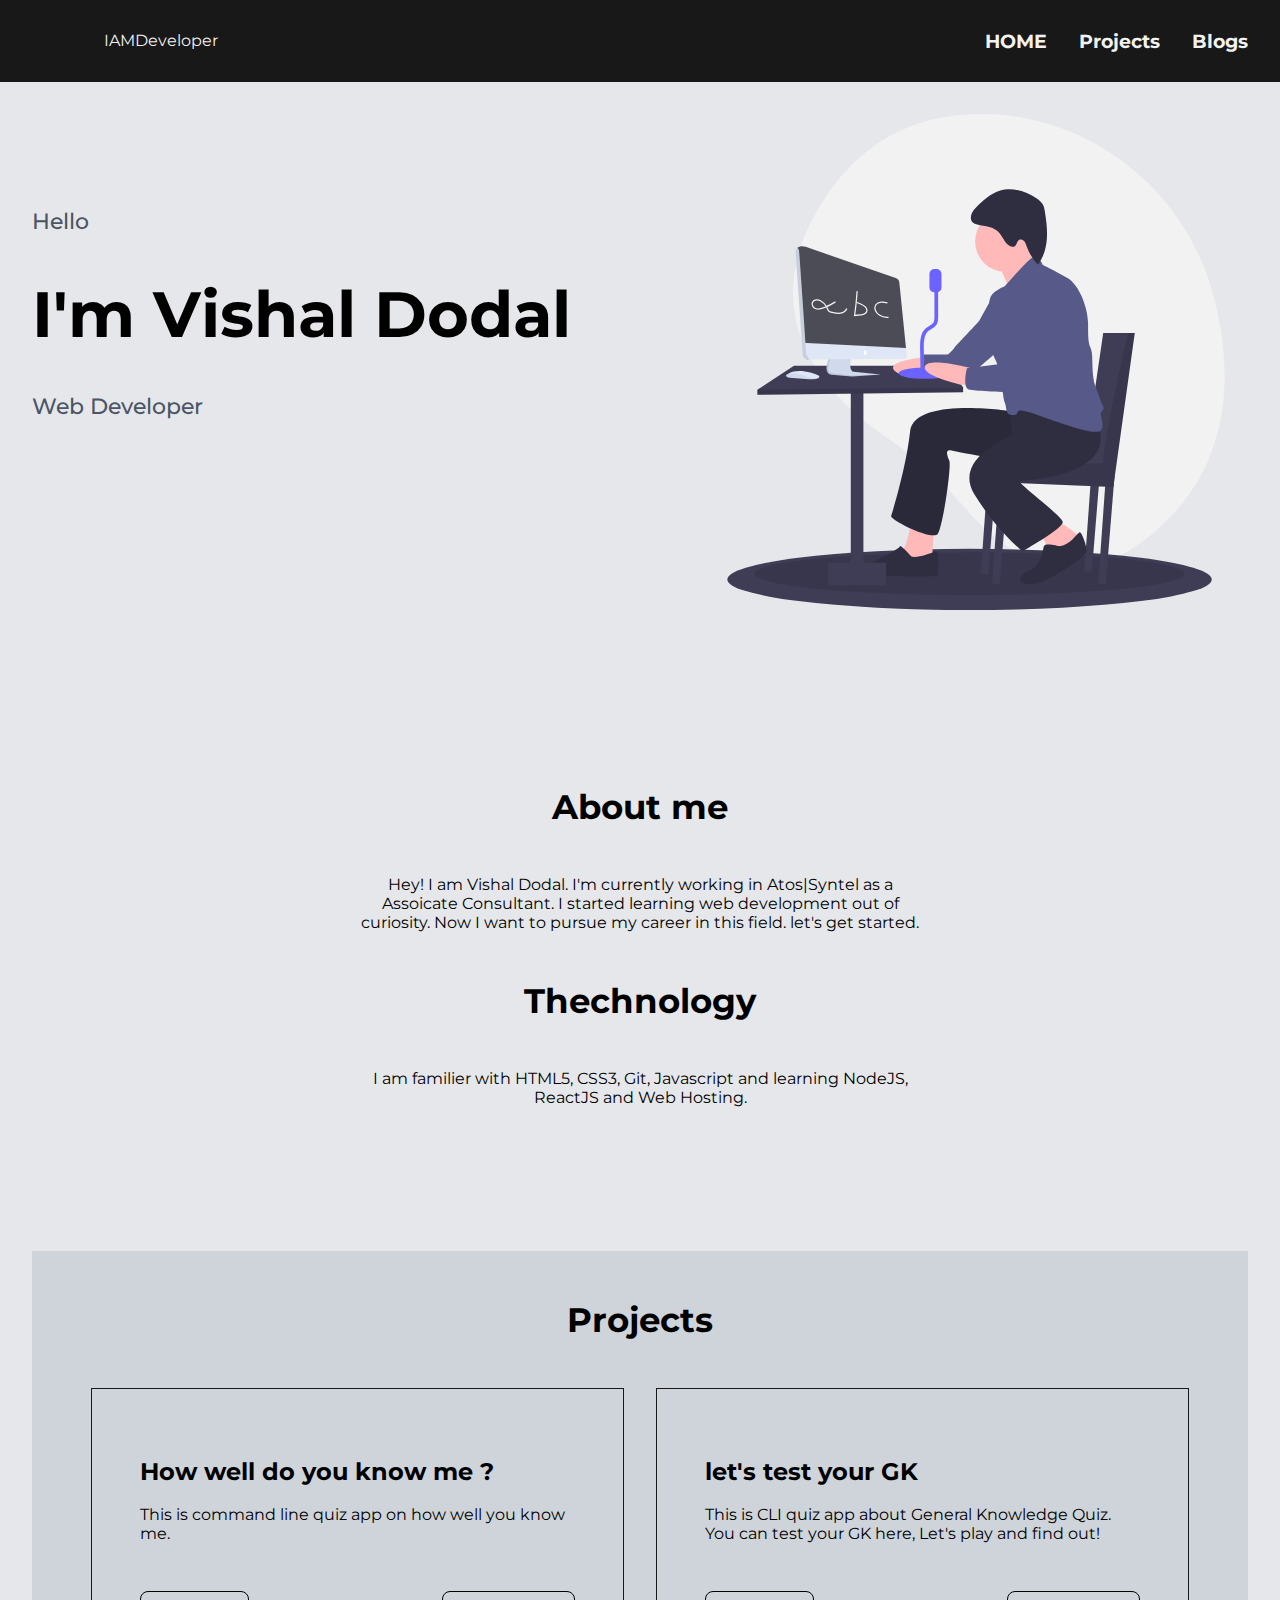
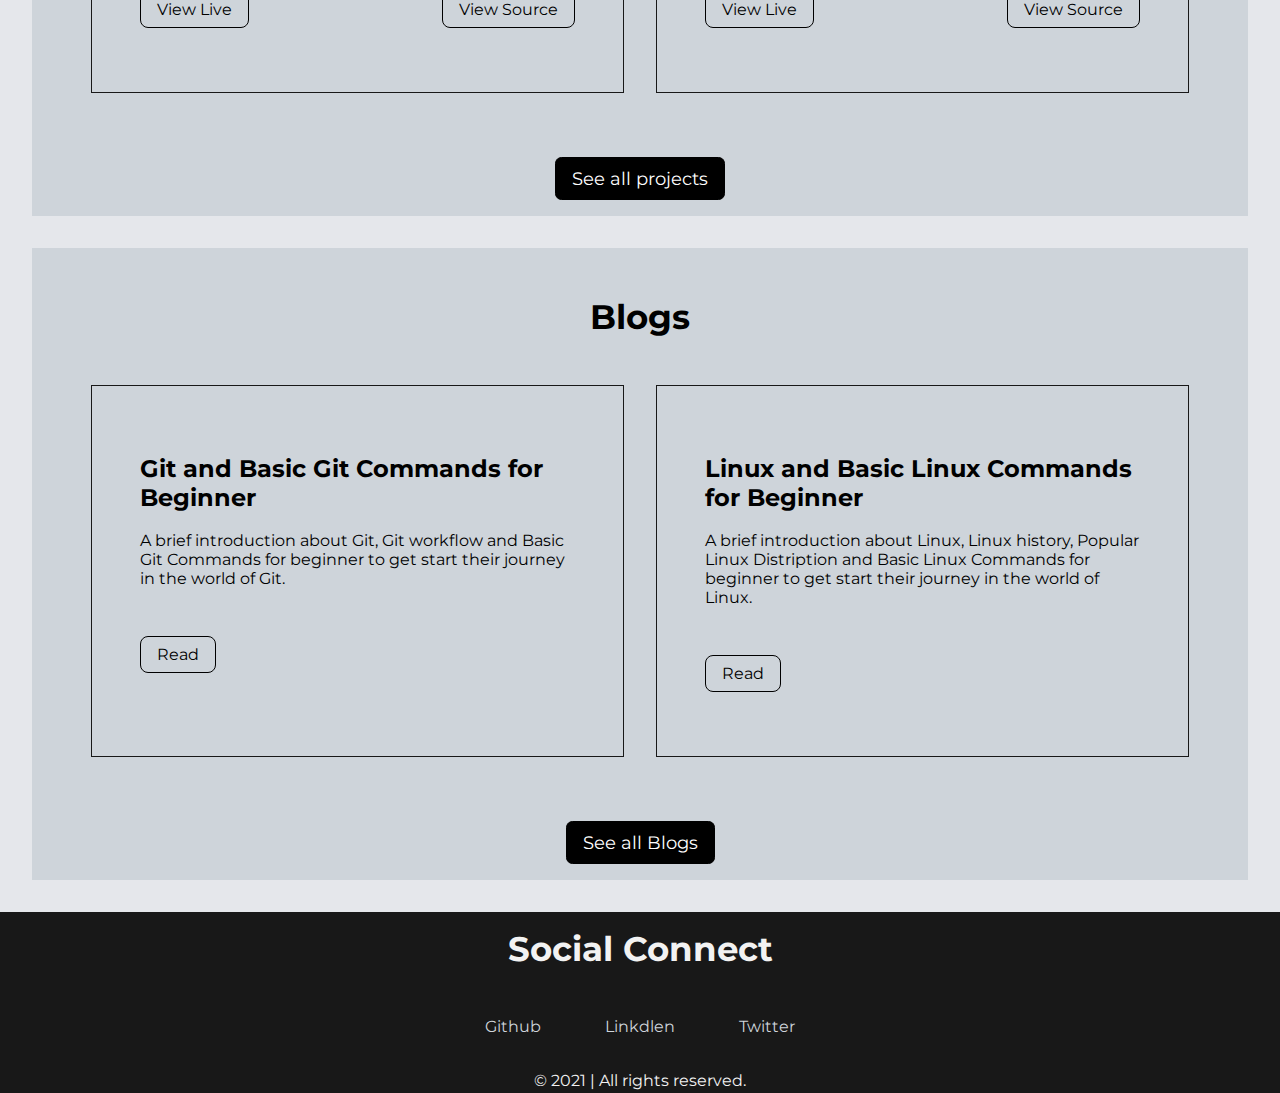
<file: index.html>
<!DOCTYPE html>
<html lang="en">
  <head>
    <meta charset="UTF-8" />
    <meta name="viewport" content="width=device-width, initial-scale=1.0" />
    <title>Vishal | home</title>
    <link rel="stylesheet" href="styles.css" />
  </head>
  <body>
    <nav class="navigation">
      <div class="nav-div">
        <ul class="item-list nav-collection">
          <li class="nav-logo">IAMDeveloper</li>
          <li class="list-inline">
            <a href="index.html" class="active">Home</a>
          </li>
          <li class="list-inline">
            <a href="projects.html">Projects</a>
          </li>
          <li class="list-inline"><a href="blogs.html">Blogs</a></li>
        </ul>
      </div>
    </nav>

    <!-- section of heading -->
    <section class="section">
      <div class="coloum data">
        <h4 class="text-h4">Hello</h4>
        <h1 class="text-h1">I'm Vishal Dodal</h1>
        <h4 class="text-h4">Web Developer</h4>
      </div>
      <div class="coloum data-img">
        <img src="images/hero.svg" class="img" />
      </div>
    </section>

    <!-- section of about -->
    <section class="about-section">
      <div class="div-color1">
        <div class="about-div">
          <h2 class="title">About me</h2>
          <p class="paragraph">
            Hey! I am Vishal Dodal. I'm currently working in Atos|Syntel as a
            Assoicate Consultant. I started learning web development out of
            curiosity. Now I want to pursue my career in this field. let's get
            started.
          </p>
        </div>
      </div>

      <div class="div-color2">
        <div class="about-div">
          <h2 class="title">Thechnology</h2>
          <p class="paragraph">
            I am familier with HTML5, CSS3, Git, Javascript and learning NodeJS,
            ReactJS and Web Hosting.
          </p>
        </div>
      </div>
    </section>

    <!-- Projects -->

    <div class="work-outerspace">
      <h1 class="title">Projects</h1>

      <div class="work-space">
        <div class="work-card">
          <div class="work-info">
            <h2>How well do you know me ?</h2>

            <p>This is command line quiz app on how well you know me.</p>
            <div class="work-viewbtn">
              <a
                href="https://replit.com/@vish8/How-well-you-know-me?embed=1&output=1#index.js"
                class="work-a button"
                target="_blank"
                >View Live</a
              >
              <a
                href="https://github.com/vishal804/cli-quiz-main"
                class="work-a button"
                target="_blank"
                >View Source</a
              >
            </div>
          </div>
        </div>

        <div class="work-card">
          <div class="work-info">
            <h2>let's test your GK</h2>
            <p>
              This is CLI quiz app about General Knowledge Quiz. You can test
              your GK here, Let's play and find out!
            </p>
            <div class="work-viewbtn">
              <a
                href="https://replit.com/@vish8/cli-quiz?embed=1&output=1#index.js"
                class="work-a button"
                target="_blank"
                >View Live</a
              >
              <a
                href="https://github.com/vishal804/cli-quiz"
                class="work-a button"
                target="_blank"
                target="_blank"
                >View Source</a
              >
            </div>
          </div>
        </div>
      </div>
      <div class="work-div">
        <a href="projects.html" class="work-btn">See all projects</a>
      </div>
    </div>

    <!-- Blogs -->

    <div class="work-outerspace">
      <h1 class="title">Blogs</h1>

      <div class="work-space">
        <div class="work-card">
          <div class="work-info">
            <h2>Git and Basic Git Commands for Beginner</h2>
            <p>
              A brief introduction about Git, Git workflow and Basic Git
              Commands for beginner to get start their journey in the world of
              Git.
            </p>
            <div class="work-viewbtn">
              <a
                href="/blogs/blogGit.html"
                class="work-a button"
                target="_blank"
                >Read</a
              >
            </div>
          </div>
        </div>

        <div class="work-card">
          <div class="work-info">
            <h2>Linux and Basic Linux Commands for Beginner</h2>
            <p>
              A brief introduction about Linux, Linux history, Popular Linux
              Distription and Basic Linux Commands for beginner to get start
              their journey in the world of Linux.
            </p>
            <div class="work-viewbtn">
              <a
                href="/blogs/blogLinux.html"
                class="work-a button"
                target="_blank"
                >Read</a
              >
            </div>
          </div>
        </div>
      </div>
      <div class="work-div">
        <a href="blogs.html" class="work-btn">See all Blogs</a>
      </div>
    </div>

    <footer class="footer">
      <h1 class="title1">Social Connect</h1>
      <div>
        <ul class="footer-ul">
          <li>
            <a
              href="https://github.com/vishal804"
              class="footer-li"
              target="_blank"
              >Github</a
            >
          </li>
          <li>
            <a
              href="https://www.linkedin.com/in/vishal-dodal"
              class="footer-li"
              target="_blank"
              >Linkdlen</a
            >
          </li>
          <li>
            <a
              href="https://twitter.com/vish8004"
              class="footer-li"
              target="_blank"
              >Twitter</a
            >
          </li>
        </ul>
      </div>

      <div class="rights">
        <p>© 2021 | All rights reserved.</p>
      </div>
    </footer>
  </body>
</html>
</file>
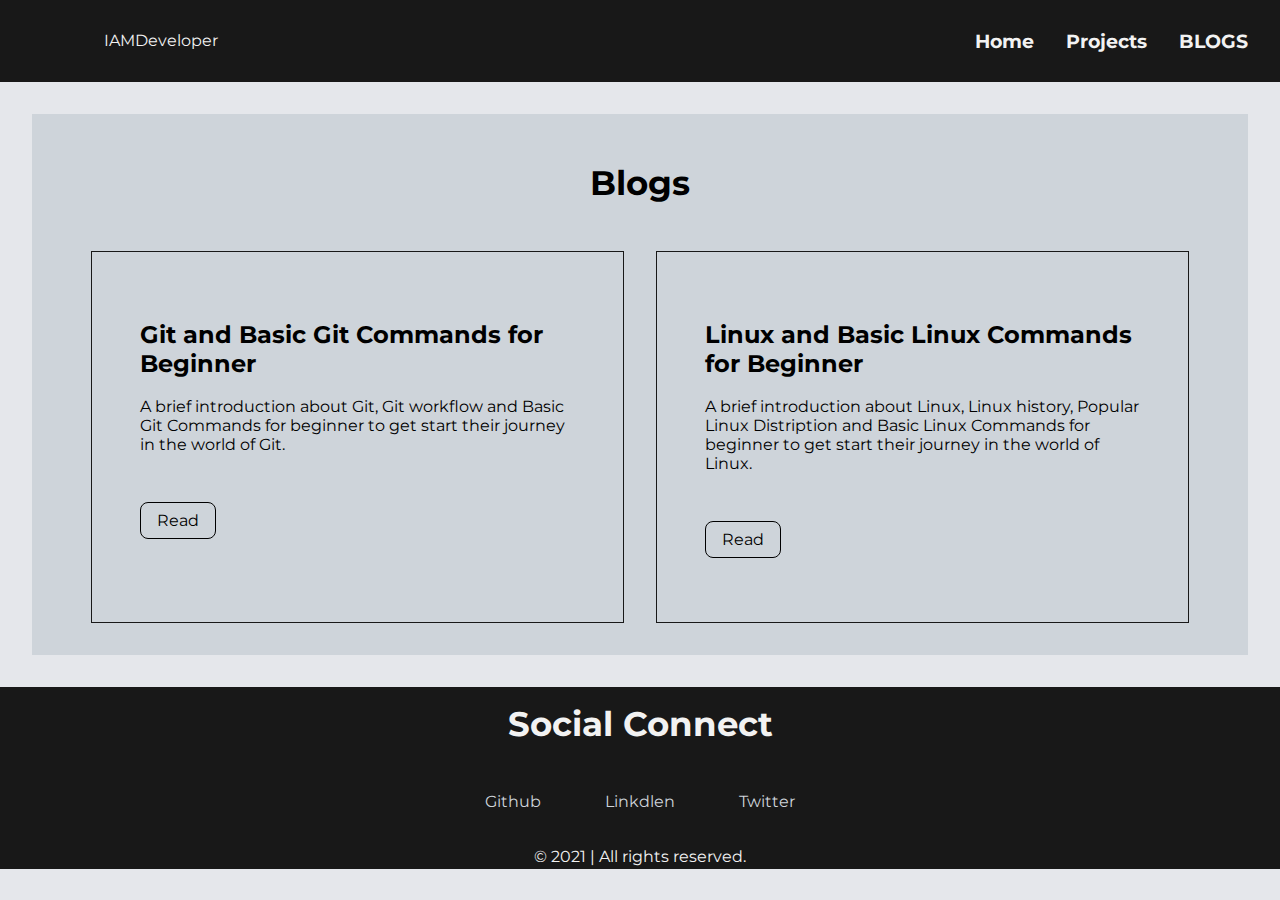
<file: blogs.html>
<!DOCTYPE html>
<html lang="en">
  <head>
    <meta charset="UTF-8" />
    <meta name="viewport" content="width=device-width, initial-scale=1.0" />
    <title>Vishal | blogs</title>
    <link rel="stylesheet" href="styles.css" />
  </head>
  <body>
    <nav class="navigation">
      <div class="nav-div">
        <ul class="item-list nav-collection">
          <li class="nav-logo">IAMDeveloper</li>
          <li class="list-inline">
            <a href="index.html">Home</a>
          </li>
          <li class="list-inline">
            <a href="projects.html">Projects</a>
          </li>
          <li class="list-inline">
            <a href="blogs.html" class="active">Blogs</a>
          </li>
        </ul>
      </div>
    </nav>

    <div class="work-outerspace">
      <h1 class="title">Blogs</h1>

      <div class="work-space">
        <div class="work-card">
          <div class="work-info">
            <h2>Git and Basic Git Commands for Beginner</h2>
            <p>
              A brief introduction about Git, Git workflow and Basic Git
              Commands for beginner to get start their journey in the world of
              Git.
            </p>
            <div class="work-viewbtn">
              <a
                href="/blogs/blogGit.html"
                class="work-a button"
                target="_blank"
                >Read</a
              >
            </div>
          </div>
        </div>

        <div class="work-card">
          <div class="work-info">
            <h2>Linux and Basic Linux Commands for Beginner</h2>
            <p>
              A brief introduction about Linux, Linux history, Popular Linux
              Distription and Basic Linux Commands for beginner to get start
              their journey in the world of Linux.
            </p>
            <div class="work-viewbtn">
              <a
                href="/blogs/blogLinux.html"
                class="work-a button"
                target="_blank"
                >Read</a
              >
            </div>
          </div>
        </div>
        <!-- add more blog here start -->

        <!-- add more blog here end -->
      </div>
    </div>

    <!-- footer -->

    <footer class="footer">
      <h1 class="title1">Social Connect</h1>
      <div>
        <ul class="footer-ul">
          <li>
            <a
              href="https://github.com/vishal804"
              class="footer-li"
              target="_blank"
              >Github</a
            >
          </li>
          <li>
            <a
              href="https://www.linkedin.com/in/vishal-dodal"
              class="footer-li"
              target="_blank"
              >Linkdlen</a
            >
          </li>
          <li>
            <a
              href="https://twitter.com/vish8004"
              class="footer-li"
              target="_blank"
              >Twitter</a
            >
          </li>
        </ul>
      </div>

      <div class="rights">
        <p>© 2021 | All rights reserved.</p>
      </div>
    </footer>
  </body>
</html>
</file>
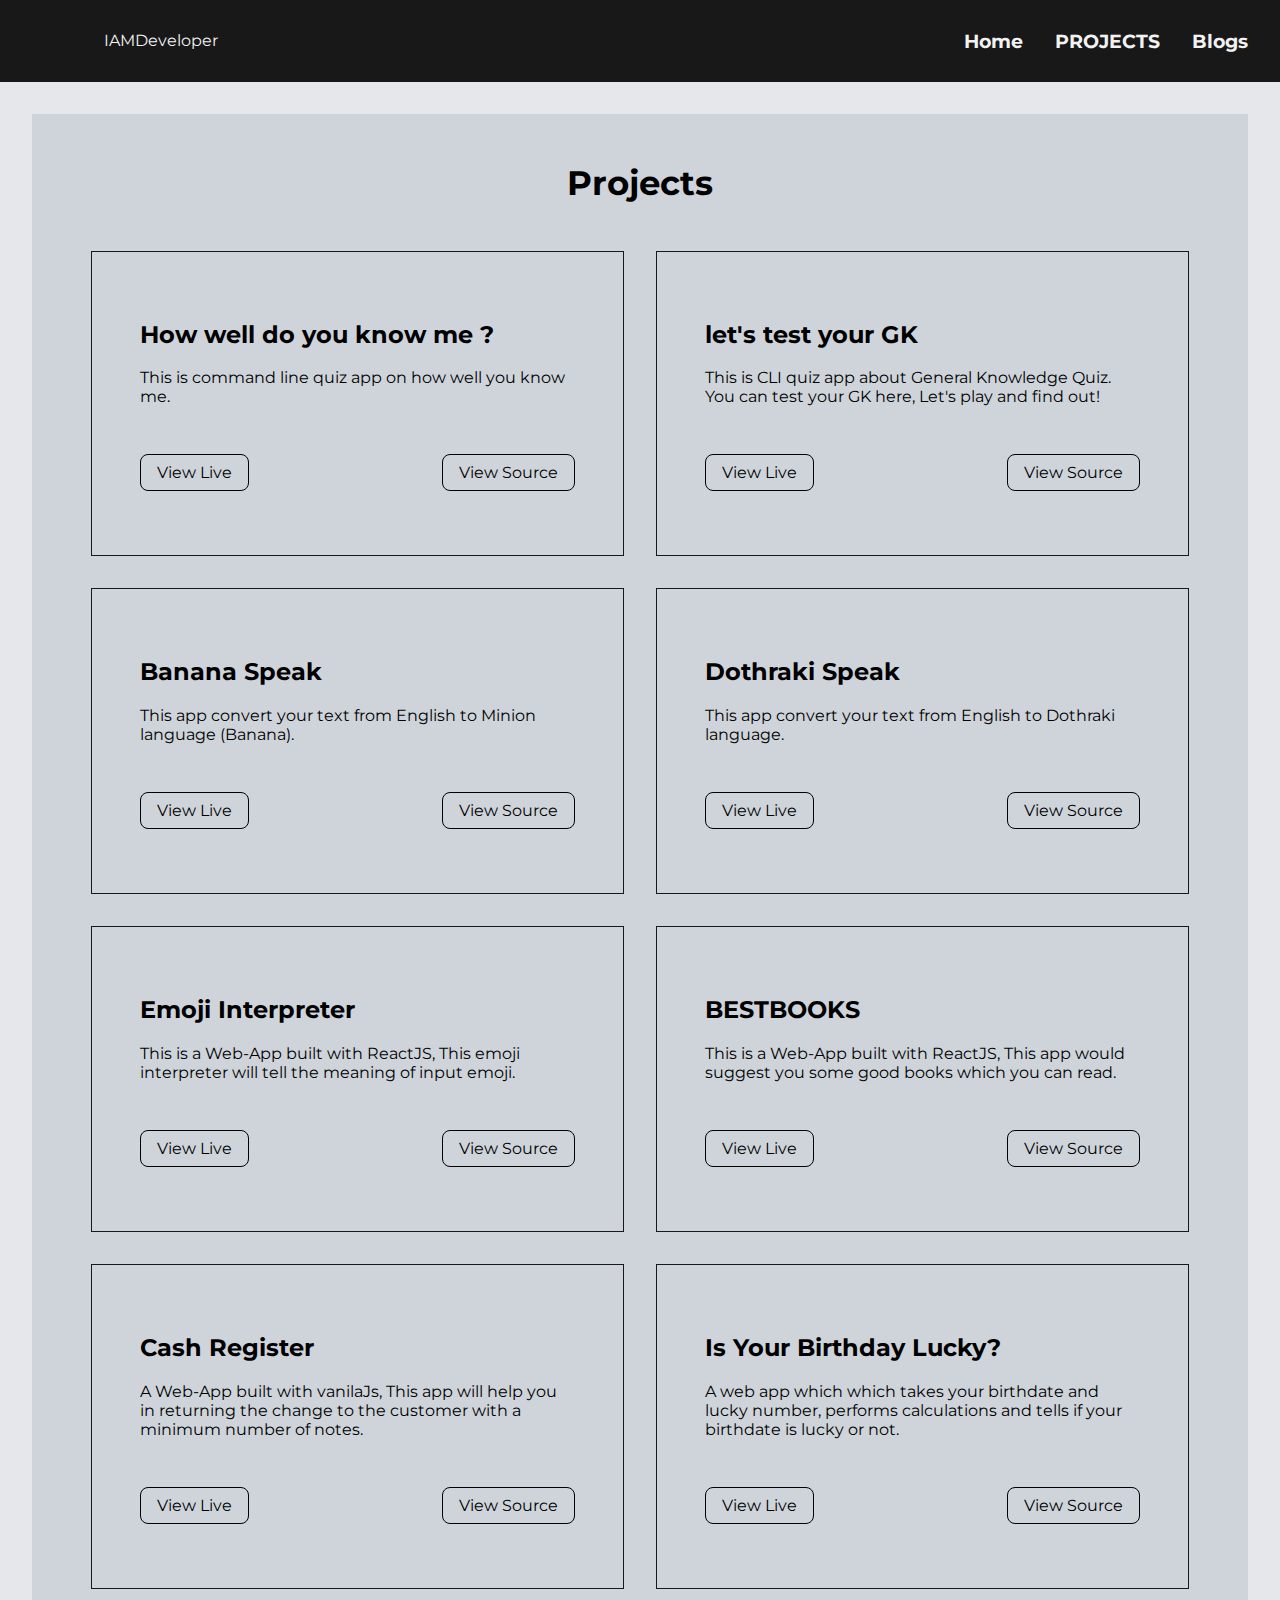
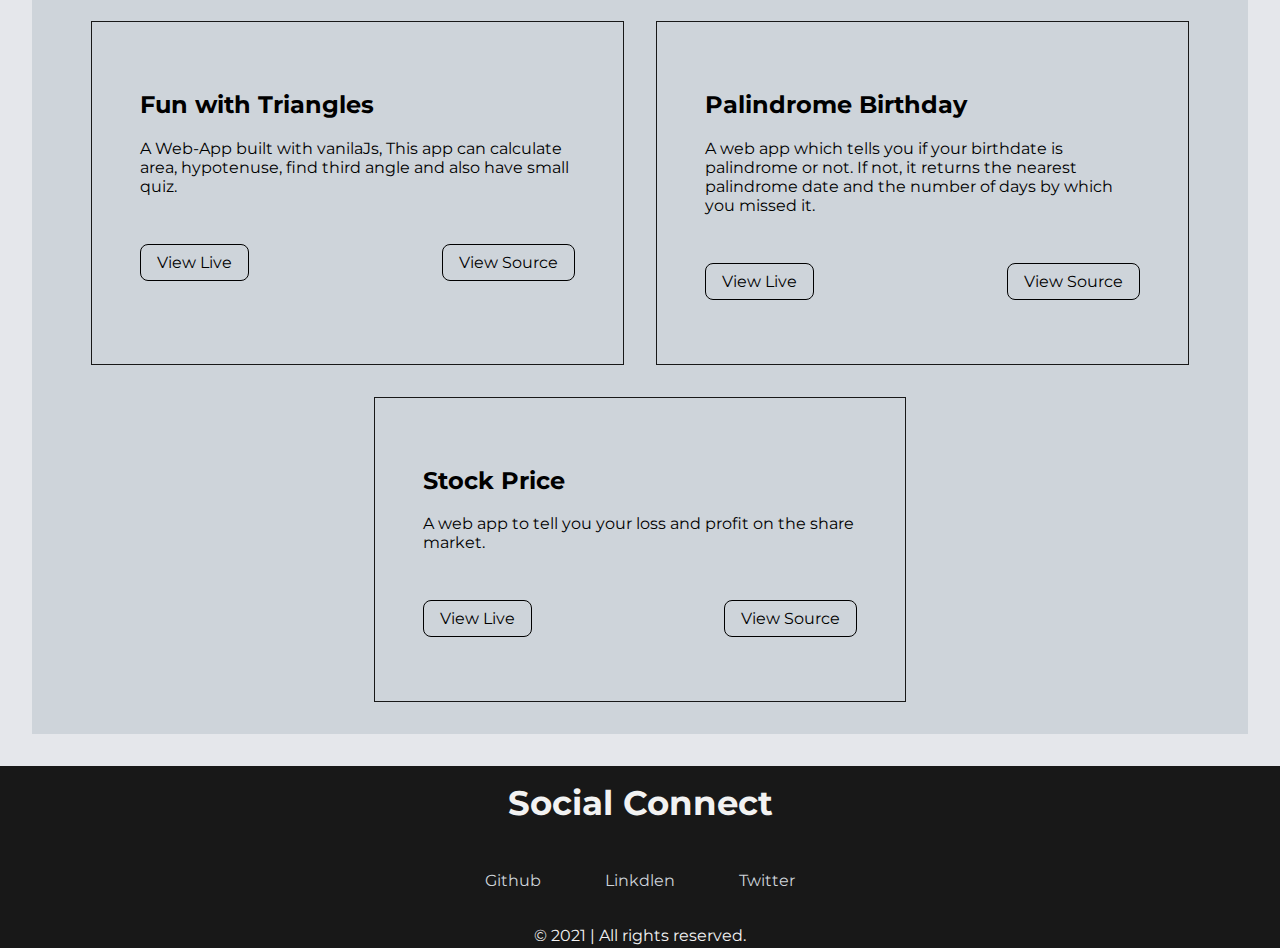
<file: projects.html>
<!DOCTYPE html>
<html lang="en">
  <head>
    <meta charset="UTF-8" />
    <meta name="viewport" content="width=device-width, initial-scale=1.0" />
    <title>Vishal | projects</title>
    <link rel="stylesheet" href="styles.css" />
  </head>
  <body>
    <!-- Navigation -->
    <nav class="navigation">
      <div class="nav-div">
        <ul class="item-list nav-collection">
          <li class="nav-logo">IAMDeveloper</li>
          <li class="list-inline">
            <a href="index.html">Home</a>
          </li>
          <li class="list-inline">
            <a href="projects.html" class="active">Projects</a>
          </li>
          <li class="list-inline"><a href="blogs.html">Blogs</a></li>
        </ul>
      </div>
    </nav>

    <!-- projects -->

    <section>
      <div class="work-outerspace">
        <h1 class="title">Projects</h1>

        <div class="work-space">
          <div class="work-card">
            <div class="work-info">
              <h2>How well do you know me ?</h2>
              <p>This is command line quiz app on how well you know me.</p>
              <div class="work-viewbtn">
                <a
                  href="https://replit.com/@vish8/How-well-you-know-me?embed=1&output=1#index.js"
                  class="work-a button"
                  target="_blank"
                  >View Live</a
                >
                <a
                  href="https://github.com/vishal804/cli-quiz-main"
                  class="work-a button"
                  target="_blank"
                  >View Source</a
                >
              </div>
            </div>
          </div>

          <div class="work-card">
            <div class="work-info">
              <h2>let's test your GK</h2>
              <p>
                This is CLI quiz app about General Knowledge Quiz. You can test
                your GK here, Let's play and find out!
              </p>
              <div class="work-viewbtn">
                <a
                  href="https://replit.com/@vish8/cli-quiz?embed=1&output=1#index.js"
                  class="work-a button"
                  target="_blank"
                  >View Live</a
                >
                <a
                  href="https://github.com/vishal804/cli-quiz"
                  class="work-a button"
                  target="_blank"
                  >View Source</a
                >
              </div>
            </div>
          </div>

          <!-- add projects here -->

          <div class="work-card">
            <div class="work-info">
              <h2>Banana Speak</h2>
              <p>
                This app convert your text from English to Minion language
                (Banana).
              </p>
              <div class="work-viewbtn">
                <a
                  href="https://minionbanana-speak.netlify.app/"
                  class="work-a button"
                  target="_blank"
                  >View Live</a
                >
                <a
                  href="https://github.com/vishal804/banana_speak"
                  class="work-a button"
                  target="_blank"
                  >View Source</a
                >
              </div>
            </div>
          </div>

          <div class="work-card">
            <div class="work-info">
              <h2>Dothraki Speak</h2>
              <p>
                This app convert your text from English to Dothraki language.
              </p>
              <div class="work-viewbtn">
                <a
                  href="https://talk-dothraki.netlify.app/"
                  class="work-a button"
                  target="_blank"
                  >View Live</a
                >
                <a
                  href="https://github.com/vishal804/dothraki_speak"
                  class="work-a button"
                  target="_blank"
                  >View Source</a
                >
              </div>
            </div>
          </div>

          <div class="work-card">
            <div class="work-info">
              <h2>Emoji Interpreter</h2>
              <p>
                This is a Web-App built with ReactJS, This emoji interpreter
                will tell the meaning of input emoji.
              </p>
              <div class="work-viewbtn">
                <a
                  href="https://emoji-interperter.netlify.app/"
                  class="work-a button"
                  target="_blank"
                  >View Live</a
                >
                <a
                  href="https://github.com/vishal804/emoji-interperter"
                  class="work-a button"
                  target="_blank"
                  >View Source</a
                >
              </div>
            </div>
          </div>

          <div class="work-card">
            <div class="work-info">
              <h2>BESTBOOKS</h2>
              <p>
                This is a Web-App built with ReactJS, This app would suggest you
                some good books which you can read.
              </p>
              <div class="work-viewbtn">
                <a
                  href="https://booksbest.netlify.app/"
                  class="work-a button"
                  target="_blank"
                  >View Live</a
                >
                <a
                  href="https://github.com/vishal804/book-recommendation"
                  class="work-a button"
                  target="_blank"
                  >View Source</a
                >
              </div>
            </div>
          </div>

          <div class="work-card">
            <div class="work-info">
              <h2>Cash Register</h2>
              <p>
                A Web-App built with vanilaJs, This app will help you in
                returning the change to the customer with a minimum number of
                notes.
              </p>
              <div class="work-viewbtn">
                <a
                  href="https://cashcashregister.netlify.app/"
                  class="work-a button"
                  target="_blank"
                  >View Live</a
                >
                <a
                  href="https://github.com/vishal804/cash-register"
                  class="work-a button"
                  target="_blank"
                  >View Source</a
                >
              </div>
            </div>
          </div>

          <div class="work-card">
            <div class="work-info">
              <h2>Is Your Birthday Lucky?</h2>
              <p>
                A web app which which takes your birthdate and lucky number,
                performs calculations and tells if your birthdate is lucky or
                not.
              </p>
              <div class="work-viewbtn">
                <a
                  href="https://yourbirthday.netlify.app/"
                  class="work-a button"
                  target="_blank"
                  >View Live</a
                >
                <a
                  href="https://github.com/vishal804/is-your-birthday-lucky"
                  class="work-a button"
                  target="_blank"
                  >View Source</a
                >
              </div>
            </div>
          </div>

          <div class="work-card">
            <div class="work-info">
              <h2>Fun with Triangles</h2>
              <p>
                A Web-App built with vanilaJs, This app can calculate area,
                hypotenuse, find third angle and also have small quiz.
              </p>
              <div class="work-viewbtn">
                <a
                  href="https://trianglewithfun.netlify.app/"
                  class="work-a button"
                  target="_blank"
                  >View Live</a
                >
                <a
                  href="https://github.com/vishal804/fun-with-triangle"
                  class="work-a button"
                  target="_blank"
                  >View Source</a
                >
              </div>
            </div>
          </div>

          <div class="work-card">
            <div class="work-info">
              <h2>Palindrome Birthday</h2>
              <p>
                A web app which tells you if your birthdate is palindrome or
                not. If not, it returns the nearest palindrome date and the
                number of days by which you missed it.
              </p>
              <div class="work-viewbtn">
                <a
                  href="https://yourbirthdaypalindrome.netlify.app/"
                  class="work-a button"
                  target="_blank"
                  >View Live</a
                >
                <a
                  href="https://github.com/vishal804/palindrome-birthday"
                  class="work-a button"
                  target="_blank"
                  >View Source</a
                >
              </div>
            </div>
          </div>

          <div class="work-card">
            <div class="work-info">
              <h2>Stock Price</h2>
              <p>
                A web app to tell you your loss and profit on the share market.
              </p>
              <div class="work-viewbtn">
                <a
                  href="https://pricestock.netlify.app/"
                  class="work-a button"
                  target="_blank"
                  >View Live</a
                >
                <a
                  href="https://github.com/vishal804/stock-price"
                  class="work-a button"
                  target="_blank"
                  >View Source</a
                >
              </div>
            </div>
          </div>

          <!-- add projects here -->
        </div>
      </div>
    </section>

    <footer class="footer">
      <h1 class="title1">Social Connect</h1>
      <div>
        <ul class="footer-ul">
          <li>
            <a
              href="https://github.com/vishal804"
              class="footer-li"
              target="_blank"
              >Github</a
            >
          </li>
          <li>
            <a
              href="https://www.linkedin.com/in/vishal-dodal"
              class="footer-li"
              target="_blank"
              >Linkdlen</a
            >
          </li>
          <li>
            <a
              href="https://twitter.com/vish8004"
              class="footer-li"
              target="_blank"
              >Twitter</a
            >
          </li>
        </ul>
      </div>

      <div class="rights">
        <p>© 2021 | All rights reserved.</p>
      </div>
    </footer>
  </body>
</html>
</file>
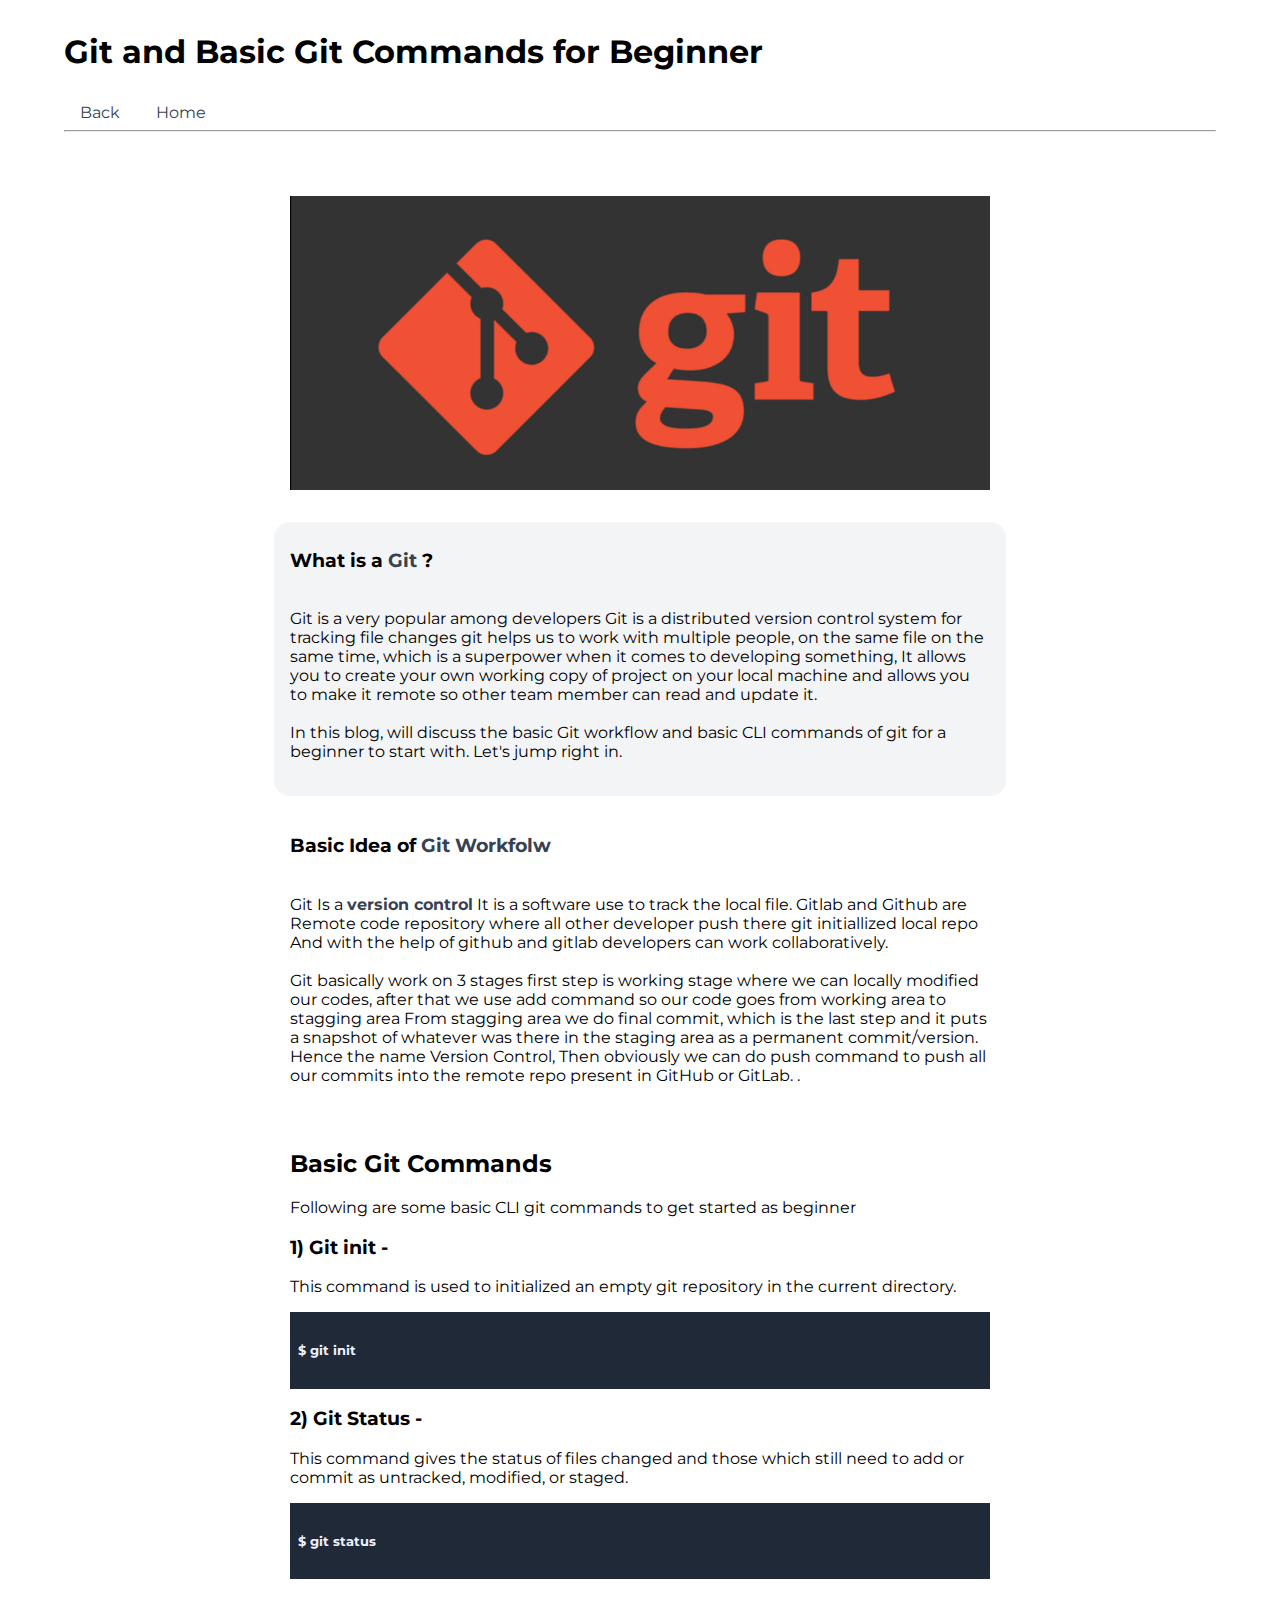
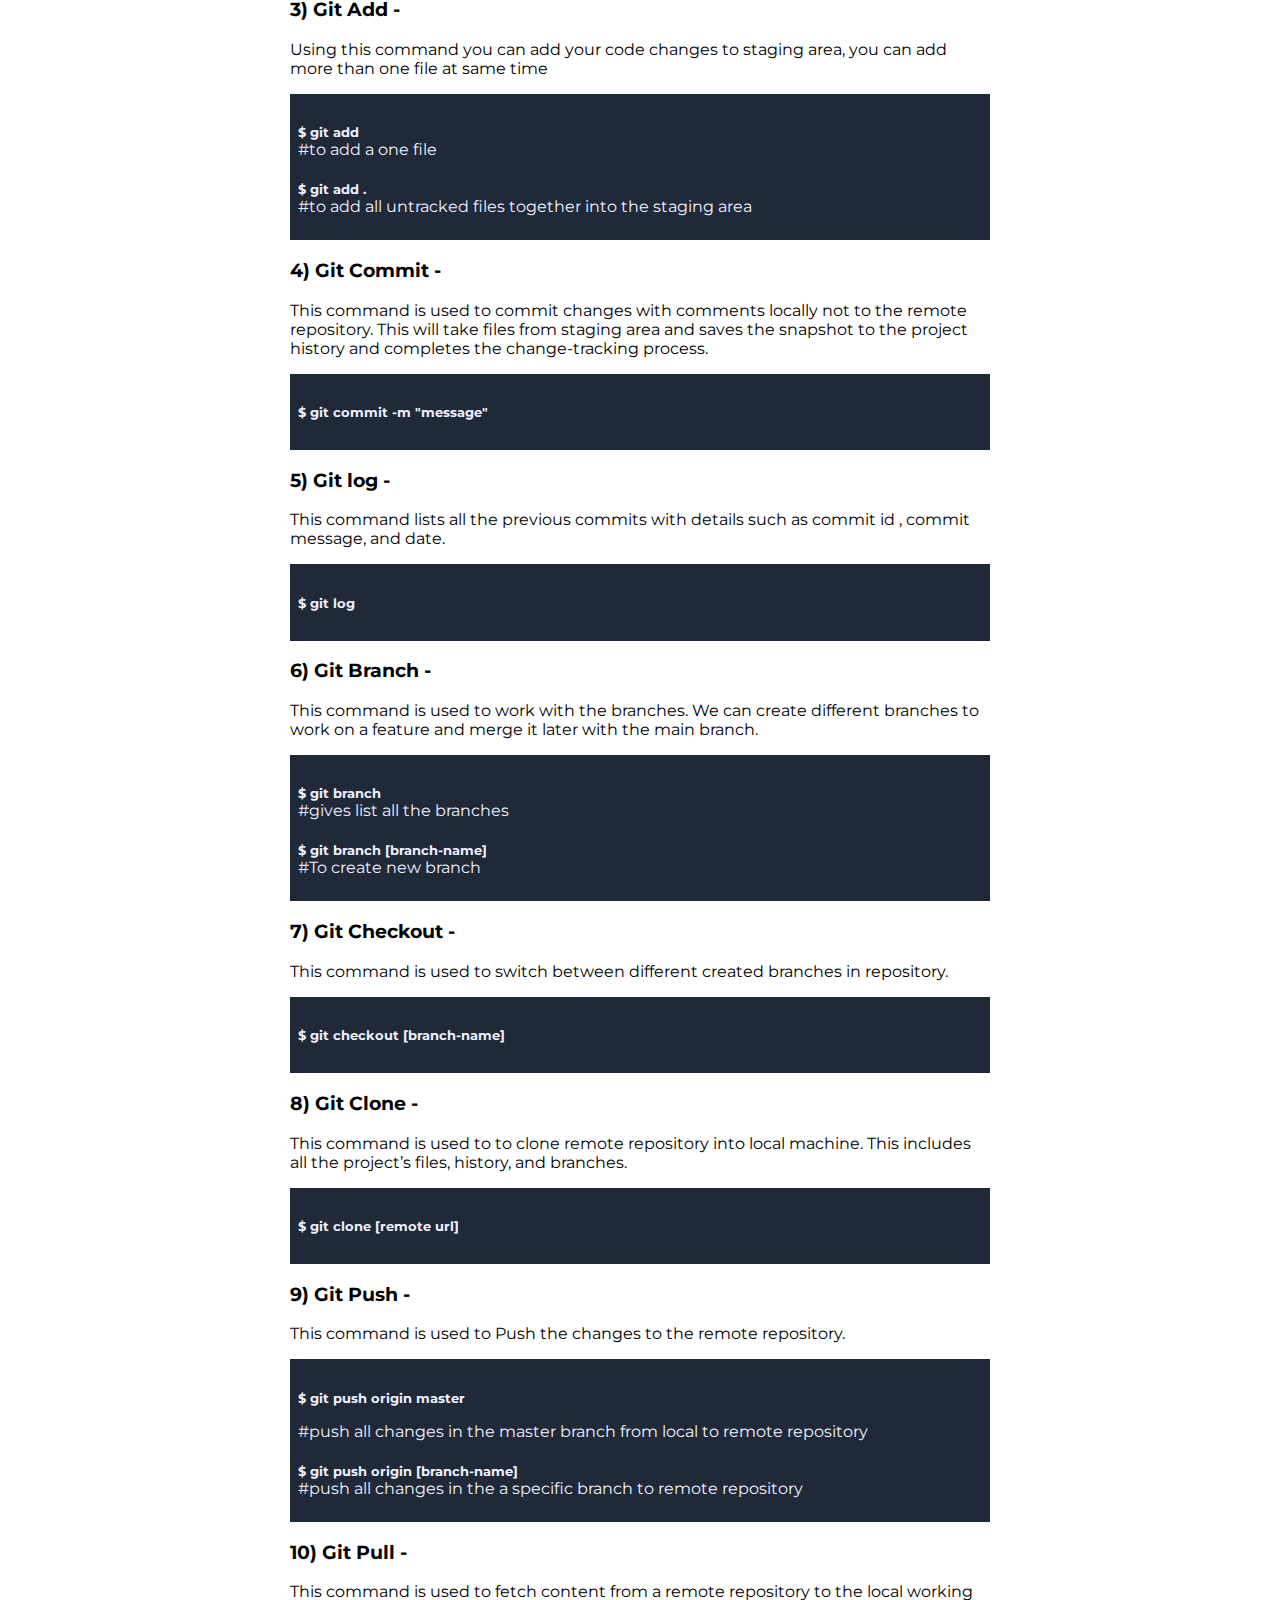
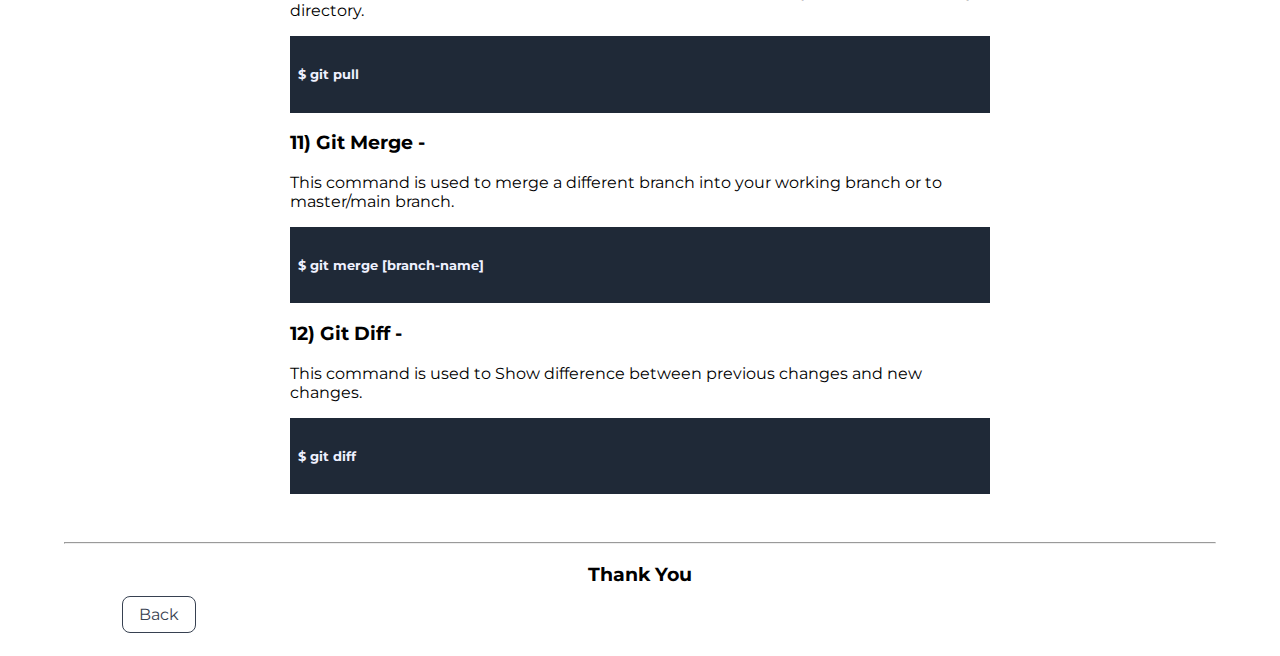
<file: blogs/blogGit.html>
<!DOCTYPE html>
<html lang="en">
<head>
    <meta charset="UTF-8">
    <meta http-equiv="X-UA-Compatible" content="IE=edge">
    <meta name="viewport" content="width=device-width, initial-scale=1.0">
    <title>Git</title>
    <link rel="stylesheet" href="blogstyles.css" />
</head>
<body>
    
    <header class="blog-heading-section">
        <h1 class="blog-heading-section">Git and Basic Git Commands for Beginner</h1>
        
        <div>
            <a class="button-heading" href="/blogs.html">Back</a>
            <a class="button-heading" target="blank" href="/index.html">Home</a>
            <hr >
        </div>
    </header>

    <section class="hero">
        <img class="blog-img" src="git.png" alt="Image will appear shortly">
    </section>


    <div class = "container ow container-center " style="padding-top: 0.5rem;">    
         <div>
                <!-- <small class = "blog-meta">22 August</small> -->
                <p>
                    <h3>What is a <span class="highlight">Git</span> ? </h3>  <br>
                    Git is a very popular among developers Git is a distributed version control system for tracking file changes  git helps us to work with multiple people, on the same file on the same time, which is a superpower when it comes to developing something, It allows you to create your own working copy of project on your local machine and allows you to make it remote so other team member can read and update it. <br>
                    <br>
                    In this blog, will discuss the basic Git workflow and basic CLI commands of git for a beginner to start with. Let's jump right in.
                </p>
                <br>
    
            </div>
    </div>
    <br>
    <div class="container container-center ">
        <p> <h3>Basic Idea of <span class="highlight"> Git Workfolw </span></h3>
            <br>
            Git Is a  <span class="highlight">version control</span>  It is a software use to track the local file. Gitlab and Github are Remote code repository where all other developer push there git initiallized local repo And with the help of github and gitlab developers can work collaboratively.
            
            <br><br>
            Git basically work on 3 stages first step is working stage where we can locally modified our codes, after that we use add command so our code goes from working area to stagging area From stagging area we do final commit, which is the last step and it puts a snapshot of whatever was there in the staging area as a permanent commit/version.<br> Hence the name Version Control, Then obviously we can do push command to push all our commits into the remote repo present in GitHub or GitLab.  .</p>
    </div>

   

    <section class="blog-cmd-section container container-center">

        <h2 class="blog-subheading">Basic Git Commands</h2>
        <p class="blog-paragraph">Following are some basic CLI git commands to get started as beginner</p>

        <div class="blog-command">
            <h3>1) Git init -</h3>
            <p class="blog-cmd-description">This command is used to initialized an empty git repository in the current directory.</p>
            <div class="blog-cmd-syntax">
            <h5>$ git init</h5>
            </div>
        </div>


        <div class="blog-command">
            <h3>2) Git Status -</h3>
            <p class="blog-cmd-description">This command gives the status of files changed and those which still need to add or commit as untracked, modified, or staged.</p>
            <div class="blog-cmd-syntax">
            <h5>$ git status</h5>
            </div>
        </div>


        <div class="blog-command">
            <h3>3) Git Add - </h3>
            <p class="blog-cmd-description">Using this command you can add your code changes to staging area, you can add more than one file at same time</p>
            <div class="blog-cmd-syntax">
            <h5 style="margin-bottom: 0;" >$ git add <filename></h5>
                <p style="margin-top: 0;" >#to add a one file</p>
             <h5 style="margin-bottom: 0;">$ git add .</h5>
             <p style="margin-top: 0;"> #to add all untracked files together into the staging area</p>   
            </div>
        </div>


        <div class="blog-command">
            <h3>4) Git Commit - </h3>
            <p class="blog-cmd-description">This command is used to commit changes with comments locally not to the remote repository. This will take files from staging area and saves the snapshot to the project history and completes the change-tracking process.</p>
            <div class="blog-cmd-syntax">
            <h5>$ git commit -m "message"</h5>
            </div>
        </div>


        <div class="blog-command">
            <h3>5) Git log - </h3>
            <p class="blog-cmd-description">This command lists all the previous commits with details such as commit id , commit message, and date.</p>
            <div class="blog-cmd-syntax">
            <h5>$ git log</h5>
            </div>
        </div>

        <div class="blog-command">
            <h3>6) Git Branch - </h3>
            <p class="blog-cmd-description">This command is used to work with the branches. We can create different branches to work on a feature and merge it later with the main branch.</p>
            <div class="blog-cmd-syntax">
            <h5 style="margin-bottom: 0;"> $ git branch</h5>
            <p style="margin-top: 0;" >#gives list all the branches </p>
            <h5 style="margin-bottom: 0;"> $ git branch [branch-name] </h5>
            <p style="margin-top: 0;">#To create new branch </p>
            </div>
        </div>

       
        <div class="blog-command">
            <h3>7) Git Checkout - </h3>
            <p class="blog-cmd-description">This command is used to switch between different created branches in repository.</p>
            <div class="blog-cmd-syntax">
            <h5>$ git checkout [branch-name]</h5>
            </div>
        </div>



        <div class="blog-command">
            <h3>8) Git Clone - </h3>
            <p class="blog-cmd-description">This command is used to to clone remote repository into local machine. This includes all the project’s files, history, and branches.</p>
            <div class="blog-cmd-syntax">
            <h5>$ git clone [remote url]<branch-name></h5>
            </div>
        </div>

       


        <div class="blog-command">
            <h3>9) Git Push -  </h3>
            <p class="blog-cmd-description"> This command is used to Push the changes to the remote repository.</p>
            <div class="blog-cmd-syntax">
            <h5 style="margin-bottom: 0;">  $ git push origin master  <branch-name></h5>
                <p>#push all changes in the master branch from local to remote repository</p>
            <h5 style="margin-bottom: 0;">   $ git push origin [branch-name]  <branch-name></h5>
                <p style="margin-top: 0;">#push all changes in the a specific branch to remote repository</p>
            </div>
        </div>

        <div class="blog-command">
            <h3>10) Git Pull - </h3>
            <p class="blog-cmd-description"> This command is used to fetch content from a remote repository to the local working directory.</p>
            <div class="blog-cmd-syntax">
            <h5> $ git pull<branch-name></h5>
            </div>
        </div>



        <div class="blog-command">
            <h3>11) Git Merge - </h3>
            <p class="blog-cmd-description"> This command is used to merge a different branch into your working branch or to master/main branch.</p>
            <div class="blog-cmd-syntax">
            <h5> $ git merge [branch-name]<branch-name></h5>
            </div>
        </div>

        <div class="blog-command">
            <h3>12) Git Diff -  </h3>
            <p class="blog-cmd-description"> This command is used to Show difference between previous changes and new changes.</p>
            <div class="blog-cmd-syntax">
            <h5> $ git diff<branch-name></h5>
            </div>
        </div>


        </section>
        <hr>
        <div class="thank-section">
            <h3 style="text-align: center;">Thank You</h3>

            <a class="button" href="/blogs.html">Back</a>
        </div>

</body>
</html>
</file>
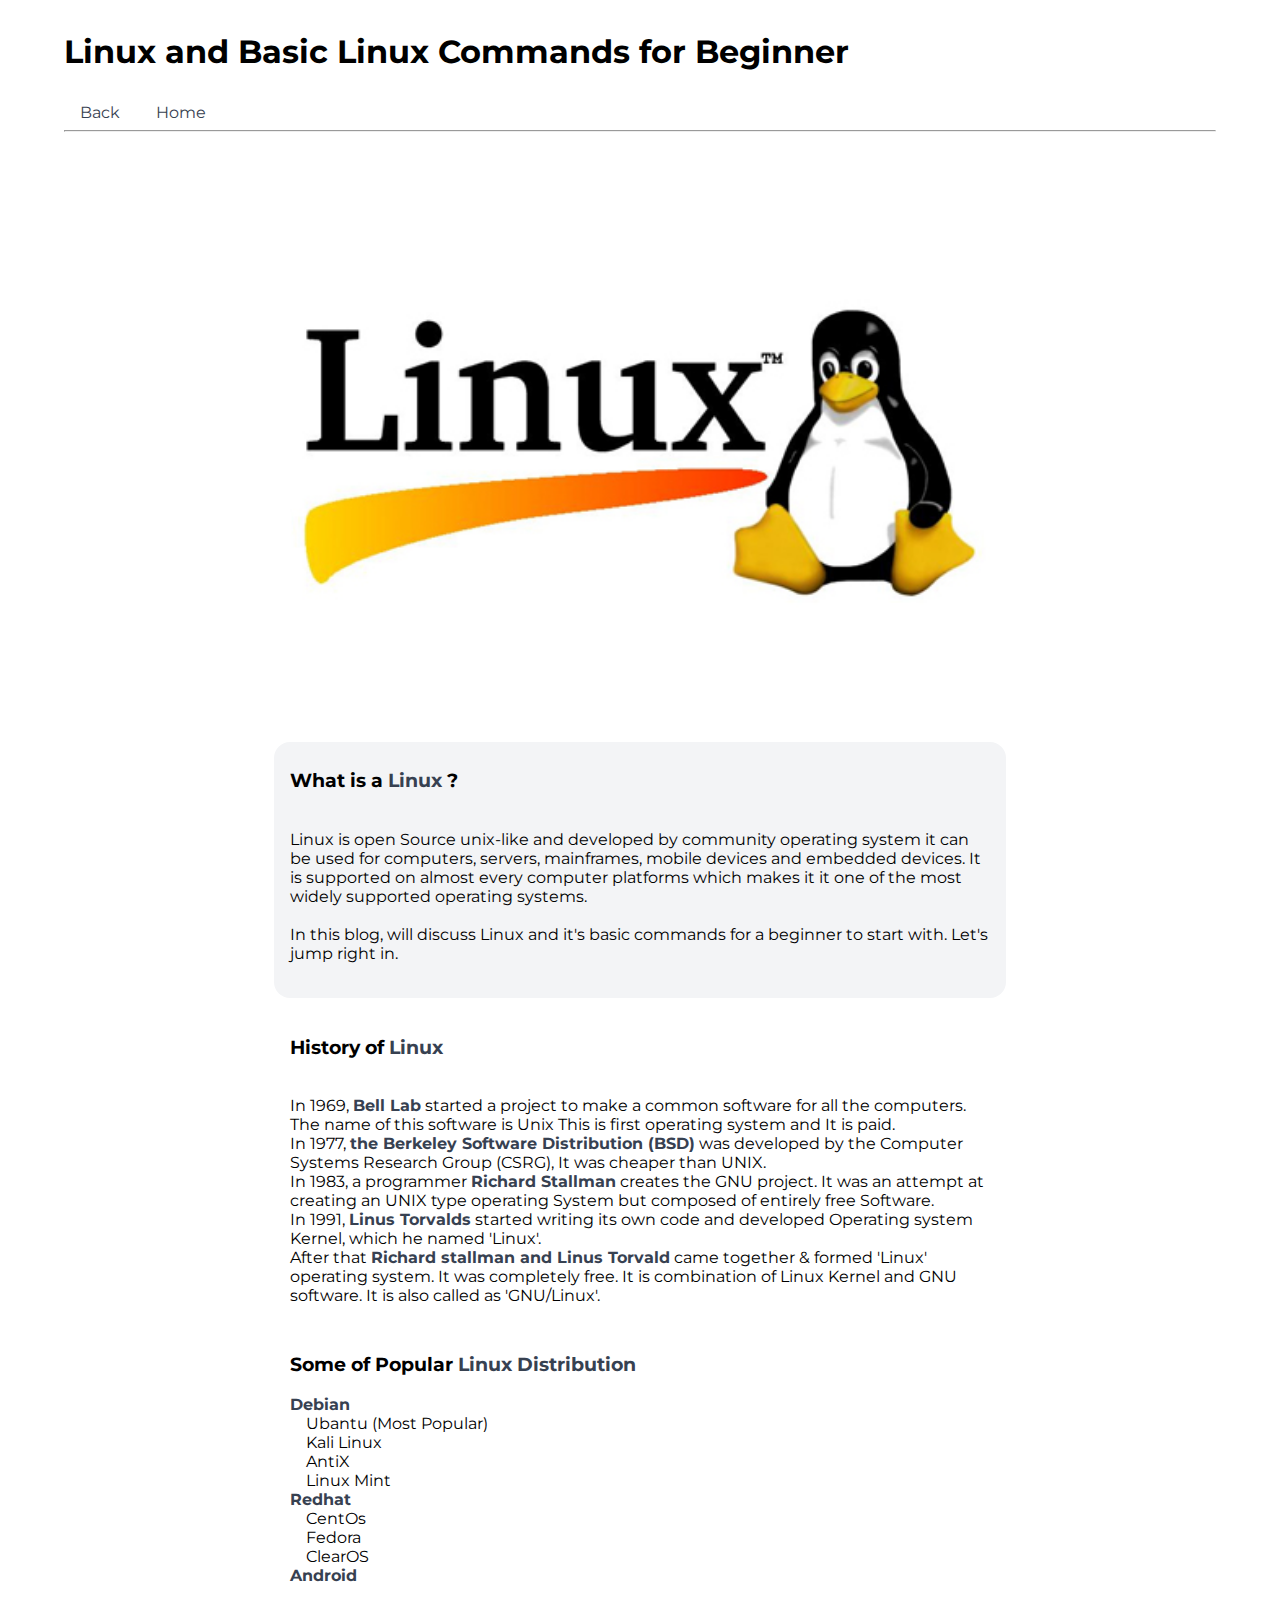
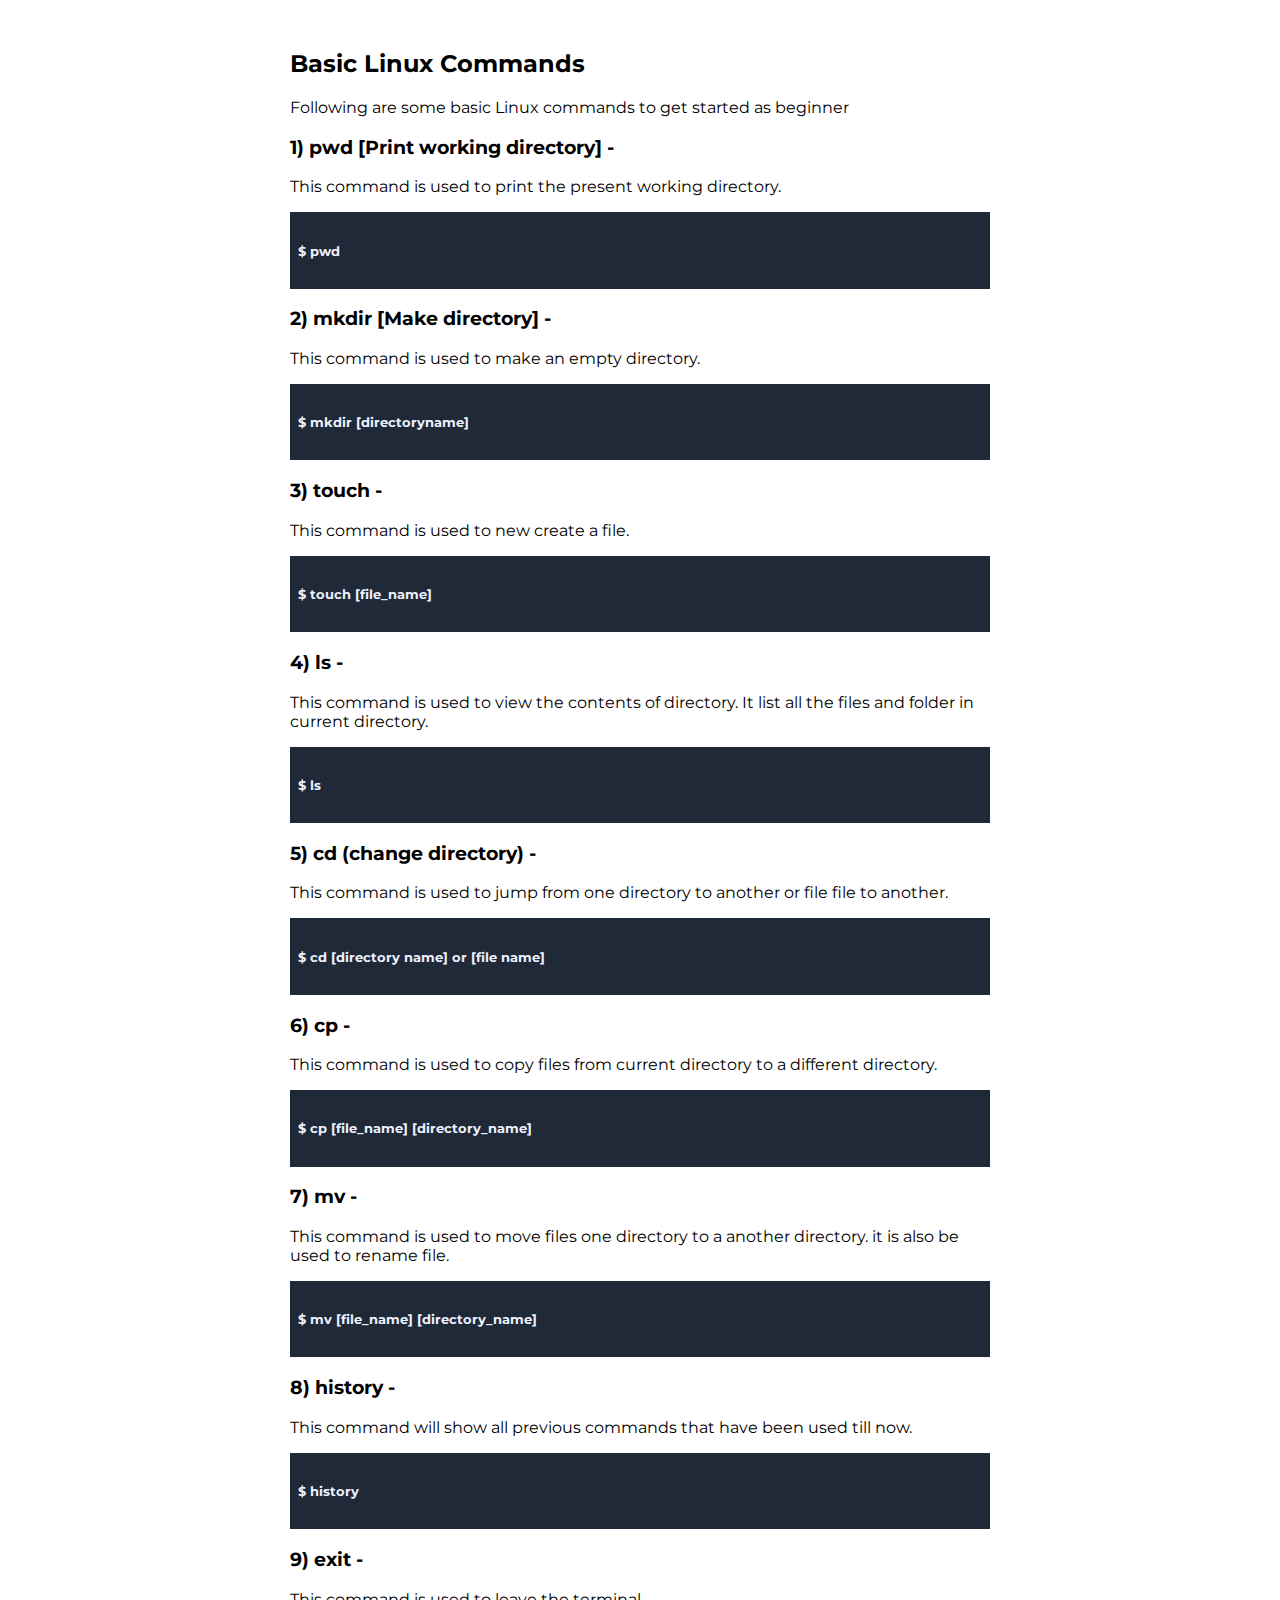
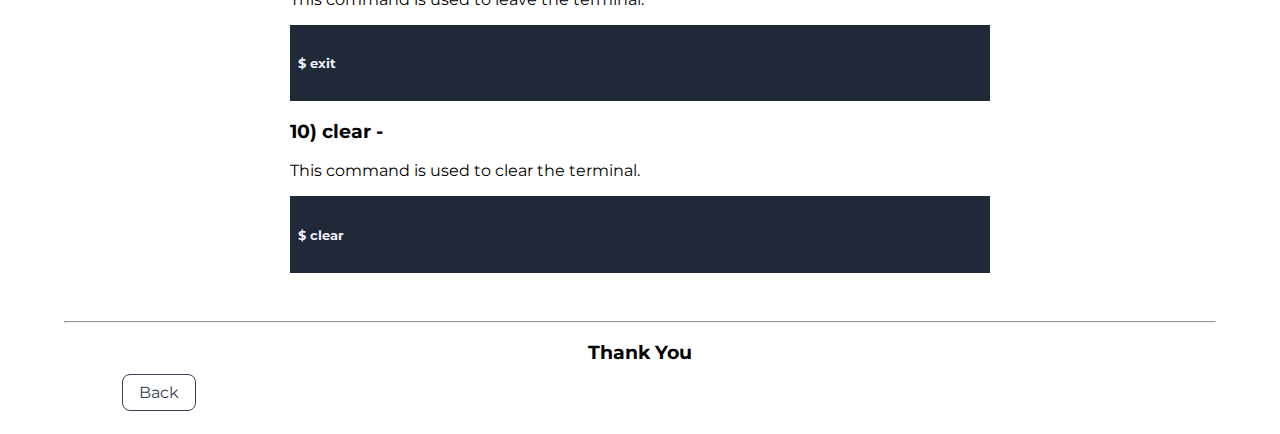
<file: blogs/blogLinux.html>
<!DOCTYPE html>
<html lang="en">

<head>
    <meta charset="UTF-8">
    <meta http-equiv="X-UA-Compatible" content="IE=edge">
    <meta name="viewport" content="width=device-width, initial-scale=1.0">
    <title>Linux</title>
    <link rel="stylesheet" href="blogstyles.css" />
</head>

<body>

    <header class="blog-heading-section">
        <h1 class="blog-heading-section">Linux and Basic Linux Commands for Beginner</h1>

        <div>
            <a class="button-heading" href="/blogs.html">Back</a>
            <a class="button-heading" target="blank" href="/index.html">Home</a>
            <hr>
        </div>
    </header>

    <section class="hero">
        <img class="blog-img" src="linux.jpg" alt="Image will appear shortly">
    </section>


    <div class="container ow container-center " style="padding-top: 0.5rem;">
        <div>
            <!-- <small class = "blog-meta">22 August</small> -->
            <p>
            <h3>What is a <span class="highlight">Linux</span> ? </h3> <br>
            Linux is open Source unix-like and developed by community operating system it can be used for computers,
            servers, mainframes, mobile devices and embedded devices. It is supported on almost every computer platforms
            which makes it it one of the most widely supported operating systems. <br>
            <br>
            In this blog, will discuss Linux and it's basic commands for a beginner to start with. Let's jump right in.
            </p>
            <br>
        </div>


    </div>
    <br>
    <div class="container container-center ">
        <p>
        <h3>History of <span class="highlight">Linux</span></h3>
        <br>
        In 1969, <span class="highlight">Bell Lab</span> started a project to make a common software for all the
        computers. The name of this software is Unix This is first operating system and It is paid.
        <br>
        In 1977, <span class="highlight">the Berkeley Software Distribution (BSD)</span> was developed by the Computer
        Systems Research Group (CSRG), It was cheaper than UNIX.
        <br>
        In 1983, a programmer <span class="highlight">Richard Stallman</span> creates the GNU project. It was an attempt
        at creating an UNIX type operating System but composed of entirely free Software.
        <br>
        In 1991, <span class="highlight">Linus Torvalds</span> started writing its own code and developed Operating
        system Kernel, which he named 'Linux'.
        <br>
        After that <span class="highlight">Richard stallman and Linus Torvald</span> came together & formed 'Linux'
        operating system. It was completely free. It is combination of Linux Kernel and GNU software. It is also called
        as 'GNU/Linux'.
        </p>
    </div>



    <div style="margin-top: 3rem;" class="container container-center ">
        <p>
        <h3>Some of Popular <span class="highlight"> Linux Distribution </span></h3>
        <span class="highlight">Debian</span> <br>
        <span style="margin-left: 1rem;">Ubantu (Most Popular)</span> <br>
        <span style="margin-left: 1rem;"> Kali Linux</span><br>
        <span style="margin-left: 1rem;">AntiX</span><br>
        <span style="margin-left: 1rem;">Linux Mint<span><br>
                <span class="highlight">Redhat</span><br>
                <span style="margin-left: 1rem;">CentOs<span><br>
                        <span style="margin-left: 1rem;">Fedora<span><br>
                                <span style="margin-left: 1rem;">ClearOS<span><br>
                                        <span class="highlight">Android</span>
                                        </p>
    </div>



    <section class="blog-cmd-section container container-center">

        <h2 class="blog-subheading">Basic Linux Commands</h2>
        <p class="blog-paragraph">Following are some basic Linux commands to get started as beginner</p>

        <div class="blog-command">
            <h3>1) pwd [Print working directory] - </h3>
            <p class="blog-cmd-description">This command is used to print the present working directory.</p>
            <div class="blog-cmd-syntax">
                <h5>$ pwd</h5>
            </div>
        </div>


        <div class="blog-command">
            <h3>2) mkdir [Make directory] - </h3>
            <p class="blog-cmd-description">This command is used to make an empty directory.</p>
            <div class="blog-cmd-syntax">
                <h5>$ mkdir [directoryname]</h5>
            </div>
        </div>


        <div class="blog-command">
            <h3>3) touch - </h3>
            <p class="blog-cmd-description">This command is used to new create a file.</p>
            <div class="blog-cmd-syntax">
                <h5>$ touch [file_name]</h5>
            </div>
        </div>


        <div class="blog-command">
            <h3>4) ls - </h3>
            <p class="blog-cmd-description">This command is used to view the contents of directory. It list all the
                files and folder in current directory.</p>
            <div class="blog-cmd-syntax">
                <h5>$ ls</h5>
            </div>
        </div>


        <div class="blog-command">
            <h3>5) cd (change directory) - </h3>
            <p class="blog-cmd-description">This command is used to jump from one directory to another or file file to
                another.</p>
            <div class="blog-cmd-syntax">
                <h5>$ cd [directory name] or [file name]</h5>
            </div>
        </div>

        <div class="blog-command">
            <h3>6) cp - </h3>
            <p class="blog-cmd-description">This command is used to copy files from current directory to a different
                directory.</p>
            <div class="blog-cmd-syntax">
                <h5>$ cp [file_name] [directory_name]</h5>
            </div>
        </div>


        <div class="blog-command">
            <h3>7) mv - </h3>
            <p class="blog-cmd-description">This command is used to move files one directory to a another directory. it
                is also be used to rename file.</p>
            <div class="blog-cmd-syntax">
                <h5>$ mv [file_name] [directory_name]</h5>
            </div>
        </div>



        <div class="blog-command">
            <h3>8) history - </h3>
            <p class="blog-cmd-description">This command will show all previous commands that have been used till now.
            </p>
            <div class="blog-cmd-syntax">
                <h5>$ history</h5>
            </div>
        </div>




        <div class="blog-command">
            <h3>9) exit - </h3>
            <p class="blog-cmd-description"> This command is used to leave the terminal.</p>
            <div class="blog-cmd-syntax">
                <h5>$ exit</h5>
            </div>
        </div>

        <div class="blog-command">
            <h3>10) clear - </h3>
            <p class="blog-cmd-description"> This command is used to clear the terminal.</p>
            <div class="blog-cmd-syntax">
                <h5>$ clear<branch-name>
                </h5>
            </div>
        </div>

    </section>
    <hr>
    <div class="thank-section">
        <h3 style="text-align: center;">Thank You</h3>

        <a class="button" href="/blogs.html">Back</a>
    </div>

</body>

</html>
</file>
<file: styles.css>
@import url("https://fonts.googleapis.com/css2?family=Montserrat:wght@400;700&display=swap");

:root {
  --background-light-gray: #f9fafb;
  --background-medium-gray: #e5e7eb;
  --secondary: #4b5563;
  --text-color: #222222;
  --primary-color: #d1d5db;
  --Secondary-color: #ebebeb;

  --medium-gray: #f2f2f2;
  --primary: #181818;
  --border: #ced4da;
  --dark: #181818;
  --text-colortwo: #1f2937;

  --border: #ced4da;
}
/* common styling */
body {
  font-family: "Montserrat", sans-serif;
  margin: 0;
  background-color: var(--background-medium-gray);
}

* {
  box-sizing: border-box;
}

li {
  list-style: none;
}

a {
  text-decoration: none;
}

/* Naviation Bar  */
.navigation {
  background-color: var(--dark);
  color: var(--medium-gray);
  padding: 0.8rem 1rem;
  position: sticky;
  top: 0;
}

.nav-div {
  width: 100%;
  padding-left: 1rem;
  padding-right: 1rem;
  margin: 0 auto;
}

/* Naviation Bar: logo  */
.nav-logo {
  flex: 1;
  padding-left: 0;
  padding: 0 0 0 2rem;
}

/* Naviation Bar: List Sytling */
.navigation ul {
  display: flex;
  align-items: center;
  justify-content: space-between;
}

.navigation ul li {
  font-size: 1rem;
  padding: 0 0 0 2rem;
}

.navigation ul li a {
  color: var(--medium-gray);
  font-weight: 700;
  font-size: 1.2rem;
  text-decoration: none;
}
.active {
  text-transform: uppercase;
  color: var(--text-colortwo);
}
.navigation ul li a:hover {
  text-transform: uppercase;
}

@media screen and (max-width: 34.37rem) and (min-width: 0rem) {
  .nav-collection {
    flex-flow: column wrap;
  }
}

/* section of heading */
.section {
  display: flex;
  align-items: center;
}

@media (max-width: 500px) {
  .section {
    display: block;
  }
}
.coloum {
  flex: 50%;
  height: 496px;
}

.data {
  margin: 2rem;
  padding-top: 4rem;
}
/* Image Sizing */
.img {
  max-width: 100%;
  width: 100%;
  height: 100%;
}

.text-h4 {
  font-weight: 500;
  font-size: 1.4rem;
  color: var(--secondary);
}

.text-h1 {
  font-weight: 700;
  font-size: 4rem;
  padding: 0.6rem 0;
  color: var(--textColor);
  margin: 0;
}

/* section of about */
.about-section {
  margin: 5rem 0;
  padding: 2rem 0;
}

.about-div {
  max-width: 600px;
  margin: auto;
}

.title {
  text-align: center;
  margin: 1rem;
  padding: 1rem;
  font-size: 2.1rem;
}

.paragraph {
  padding: 1rem;
  text-align: center;
}

/* Projects */

.work-outerspace {
  box-sizing: border-box;
  margin: 2rem;
  padding: 1rem;
  background-color: var(--border);
}

.work-space {
  border-radius: 0.3rem;
  height: 100%;
  width: 100%;
  margin: auto;
  display: flex;
  flex-direction: row;
  flex-wrap: wrap;
  justify-content: center;
}

.work-card {
  width: 45%;
  margin: 1rem;
  padding: 1rem;
  border: 1px solid var(--dark);
}

@media (max-width: 500px) {
  .work-card {
    width: 100%;
  }
}

.work-info {
  padding: 1rem;
  margin: 1rem;
}

.work-div {
  display: flex;
  justify-content: center;
  align-items: center;
  margin-top: 3rem;
  width: 100%;
}

.work-btn {
  background-color: black;
  border: 1px solid black;
  color: white;
  text-decoration: none;
  font-size: 1.1rem;
  font-size: 1;
  padding: 0.6rem 1rem;
  border-radius: 0.4rem;
}

.work-viewbtn {
  display: flex;
  margin-top: 2rem;
  justify-content: space-between;
  align-items: center;
}

.work-viewbtn a {
  text-decoration: none;
}

/* footer */
.title1 {
  text-align: center;
  margin: 1rem;
  padding: 1rem;
  font-size: 2.1rem;
  font-weight: 700;
}
.footer {
  background-color: var(--dark);
  color: var(--medium-gray);
}

.footer-ul {
  display: flex;
  justify-content: center;
  padding: 1rem;
  margin: 1rem;
}

.footer-li {
  list-style: none;
  margin: 1rem;
  padding: 1rem;
}

.rights {
  display: flex;
  flex-flow: column;
  align-items: flex-start;
}
.rights p {
  margin: auto;
  padding: 0.2rem;
}

.footer-ul a {
  color: var(--border);
}

/* Blog Template  */

.button {
  text-decoration: none;
  padding: 0.5rem 1rem;
  margin-top: 1rem;
  margin-bottom: 1rem;
  color: #000000;
  border-radius: 0.5rem;
  border: 1px solid black;
  text-align: center;
}

.button:hover {
  background-color: #000000;
  color: #eff1ff;
}
</file>
<file: blogs/blogstyles.css>
@import url('https://fonts.googleapis.com/css2?family=Montserrat:wght@400;700&display=swap');


:root {
    --primary-color:#374151;
    --off-white: #F3F4F6;
    --dark-gray: #6B7280;
}

body {
    font-family: 'Montserrat', sans-serif;
    margin: auto;
    padding: 0rem 3rem;
    max-width: 90%;
}

.hero {
    padding: 2rem;

}

.hero h3{
    padding: none;
    text-align: center;
    color: var(--primary-color);
}

.ow {
    background-color: var(--off-white);
    border-radius: 1rem;
}
.container {

    padding: 0rem 1rem;
}

.container-center {
    max-width: 700px;
    margin: auto;
}


.blog-img{
    max-width: 100%;
    display: block;
    margin-left: auto;
    margin-right: auto;
    width: 100%;
    max-width: 700px;
}

.blog-meta{
	font-size:14px;
	
    }
.blog{
    margin:0;
    padding-left: 0.5rem;
    background-color:var(--primary-color);
  }


  .highlight{
    color: var(--primary-color);
    font-weight: bold;
}


.blog-command {
   max-width: 900px;
   margin: auto;
}


.blog-cmd-syntax{
    max-width: 700px;
    margin: auto;
    margin-left: 0;
    background-color: #1f2937;
    color: #eff1ff;
    padding: 0.5rem;
}




.thank-section {
    margin: auto;
    max-width: 90%;
    padding: 2rem;
    padding-top: 0;
}


 .button {
    text-decoration: none;
    padding: 0.5rem 1rem;
    margin-top: 1rem;
    margin-bottom: 1rem;
    color: var(--primary-color);
    border-radius: 0.5rem;
    border: 1px solid var(--primary-color);
    
        text-align: center; 
}

.button:hover {
    background-color: #c8ced9;
}



.blog-cmd-section {
    margin-top: 4rem;
    margin-bottom: 3rem;
}



.blog-heading-section{
    margin: 2rem 0;
}

.button-heading { 
    text-decoration: none;
    padding: 0.5rem 1rem;
    margin-top: 1rem;
    margin-bottom: 1rem;
    color: #374151;
    
        text-align: center; 
 
}


.button-heading:hover {
    background-color: #c8ced9;
}
</file>
